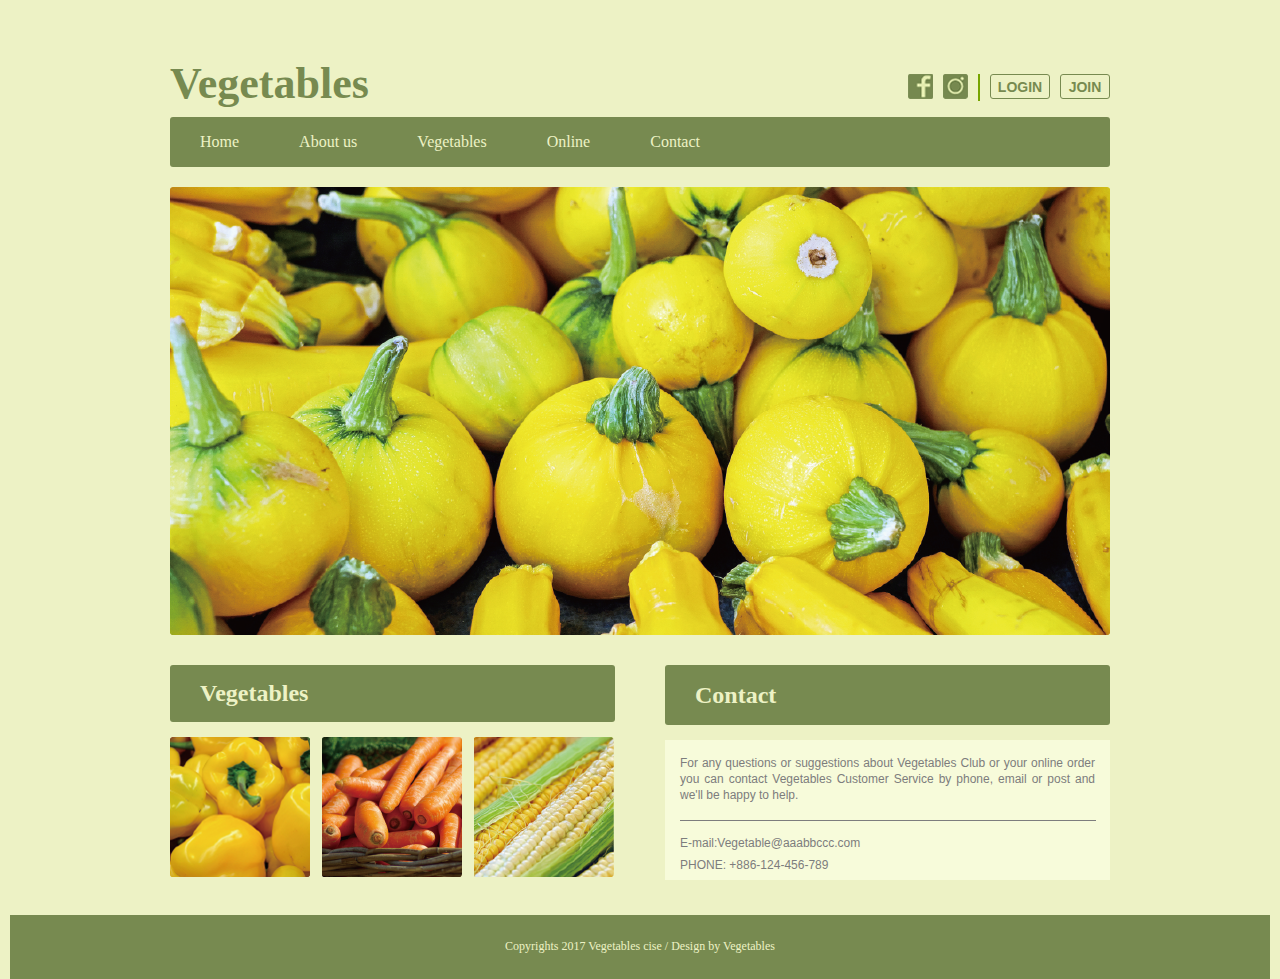
<file: Week3_WebDesign/index.html>
<html>
    <head>
        <meta charset="utf-8">
        <link rel="stylesheet" href="css/style.css">
    </head>
    <body>
        <div class="container">
            <header class="clear">
                <h1>Vegetables</h1>
                    <button id="join">JOIN</button>
                    <button id="login">LOGIN</button>
                    <hr color=#778A50/>
                <a href="#">
                    <img src="img/btn_instagram.png" alt="instergram">
                </a>
                <a href="#">
                    <img src="img/btn_facebook.png" alt="facebook">
                </a>
                
            </header>
            <div class="link">
                    <nav class="site-nav clear">
                            <ul>
                                <li><a href="#">Home</a></li>
                                <li><a href="#">About us</a></li>
                                <li><a href="#">Vegetables</a></li>
                                <li><a href="#">Online</a></li>
                                <li><a href="#">Contact</a></li>
                            </ul>
                        </nav>
            </div>
            <div class="mainImage">
                <img src="img/img_main_pumpkin.png" alt="主圖" width="940" height="448">

            </div>
            <div class="topic">
                <h2 id="Vegetables">Vegetables</h2>
                <h2 id="Contact">Contact</h2>
            </div> <!--topic-->
            <div class="contain-area clear">
                <div class="image">
                    <img src="img/img_vegetables_pepper.png" alt="柿子" width="140" height="140">
                    <img id = "red" src="img/img_vegetables_carrot.png" alt="紅蘿波" width="140" height="140">
                    <img src="img/img_vegetables_corn.png" alt="玉米" width="140" height="140">
                </div> <!--image-->
                <aside class="context">
                    <p id="paragraph">For any questions or suggestions about Vegetables Club or your online order you can contact Vegetables Customer Service by phone, email or post and we'll be happy to help.</p>
                    <hr color="#7D7D7D" size="1" width="414px"  align="center"/>
                    <p>E-mail:Vegetable@aaabbccc.com <br />
                       PHONE: +886-124-456-789</p>
                </aside> <!--context-->
            </div> <!--contain-area-->
            
        </div>  <!--container-->
        <footer>
            <p>Copyrights 2017 Vegetables cise / Design by Vegetables</p>
        </footer>
    </body>
</html>
</file>
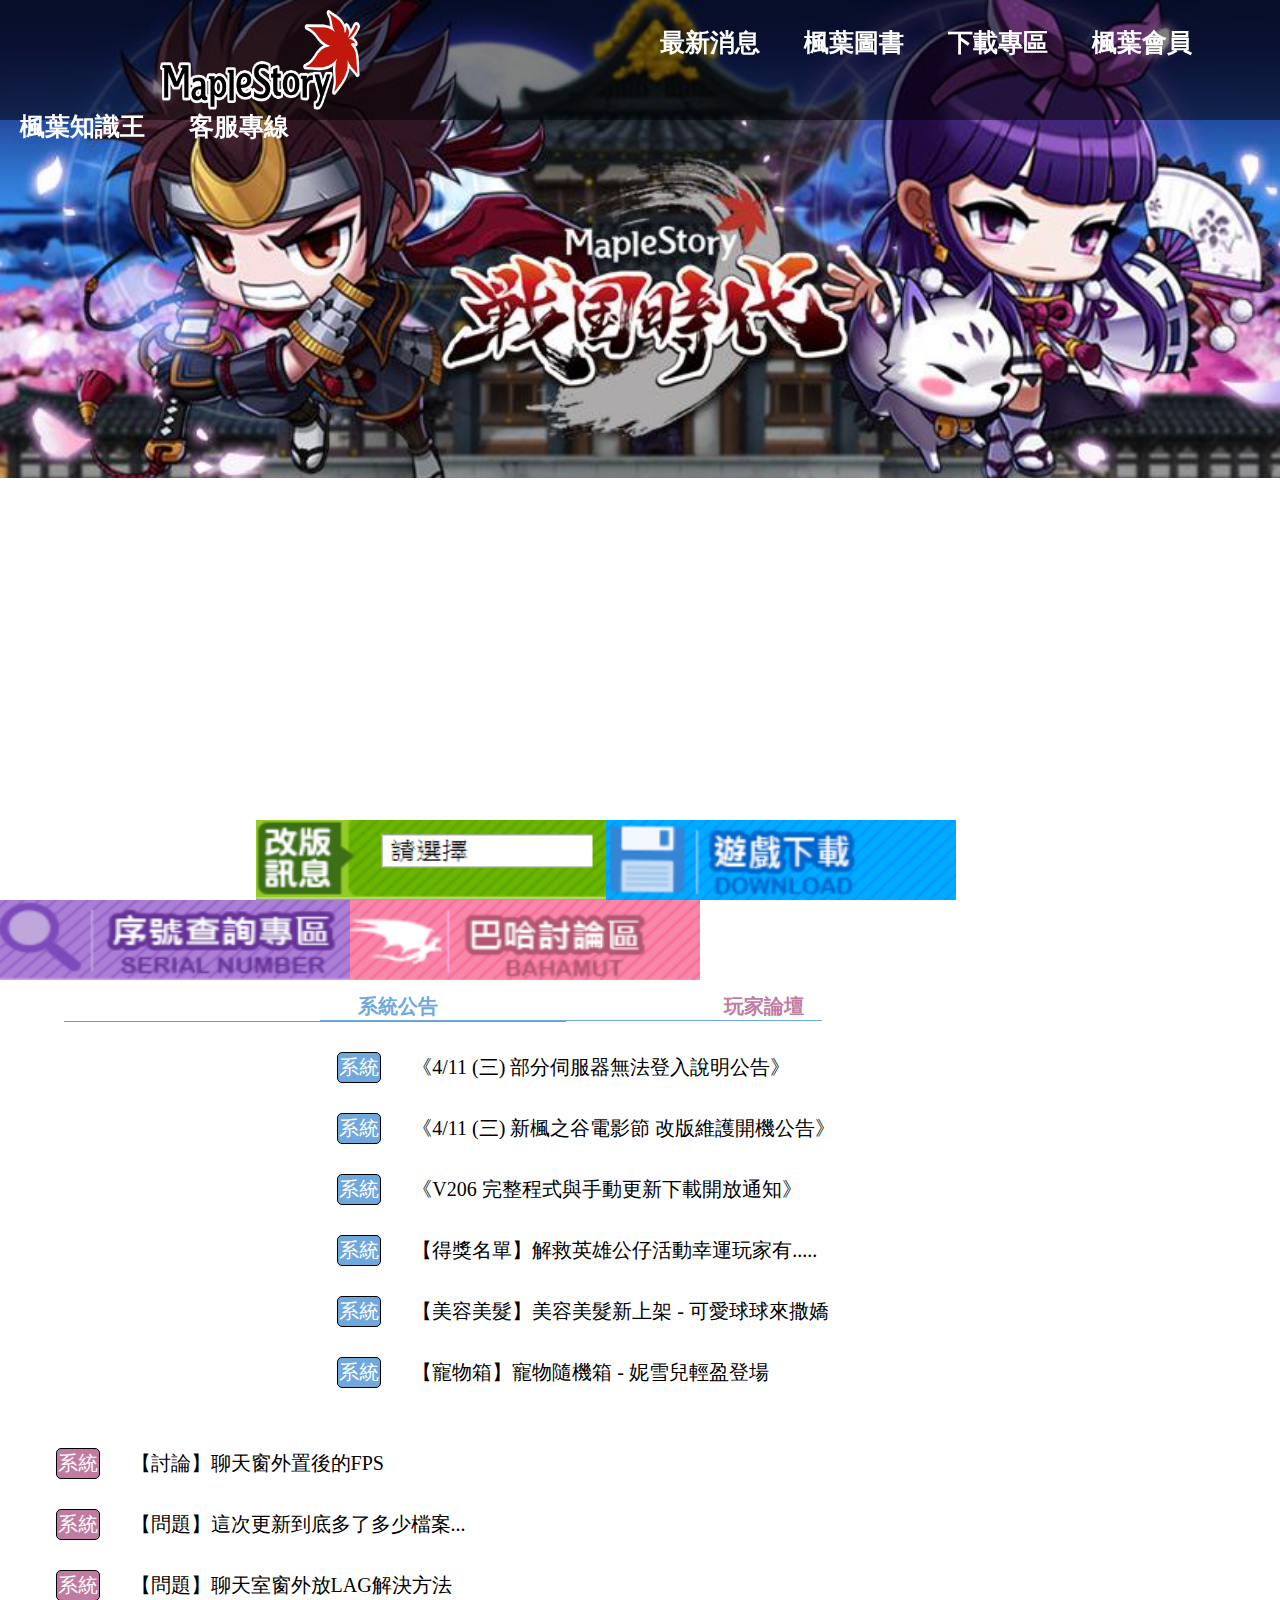
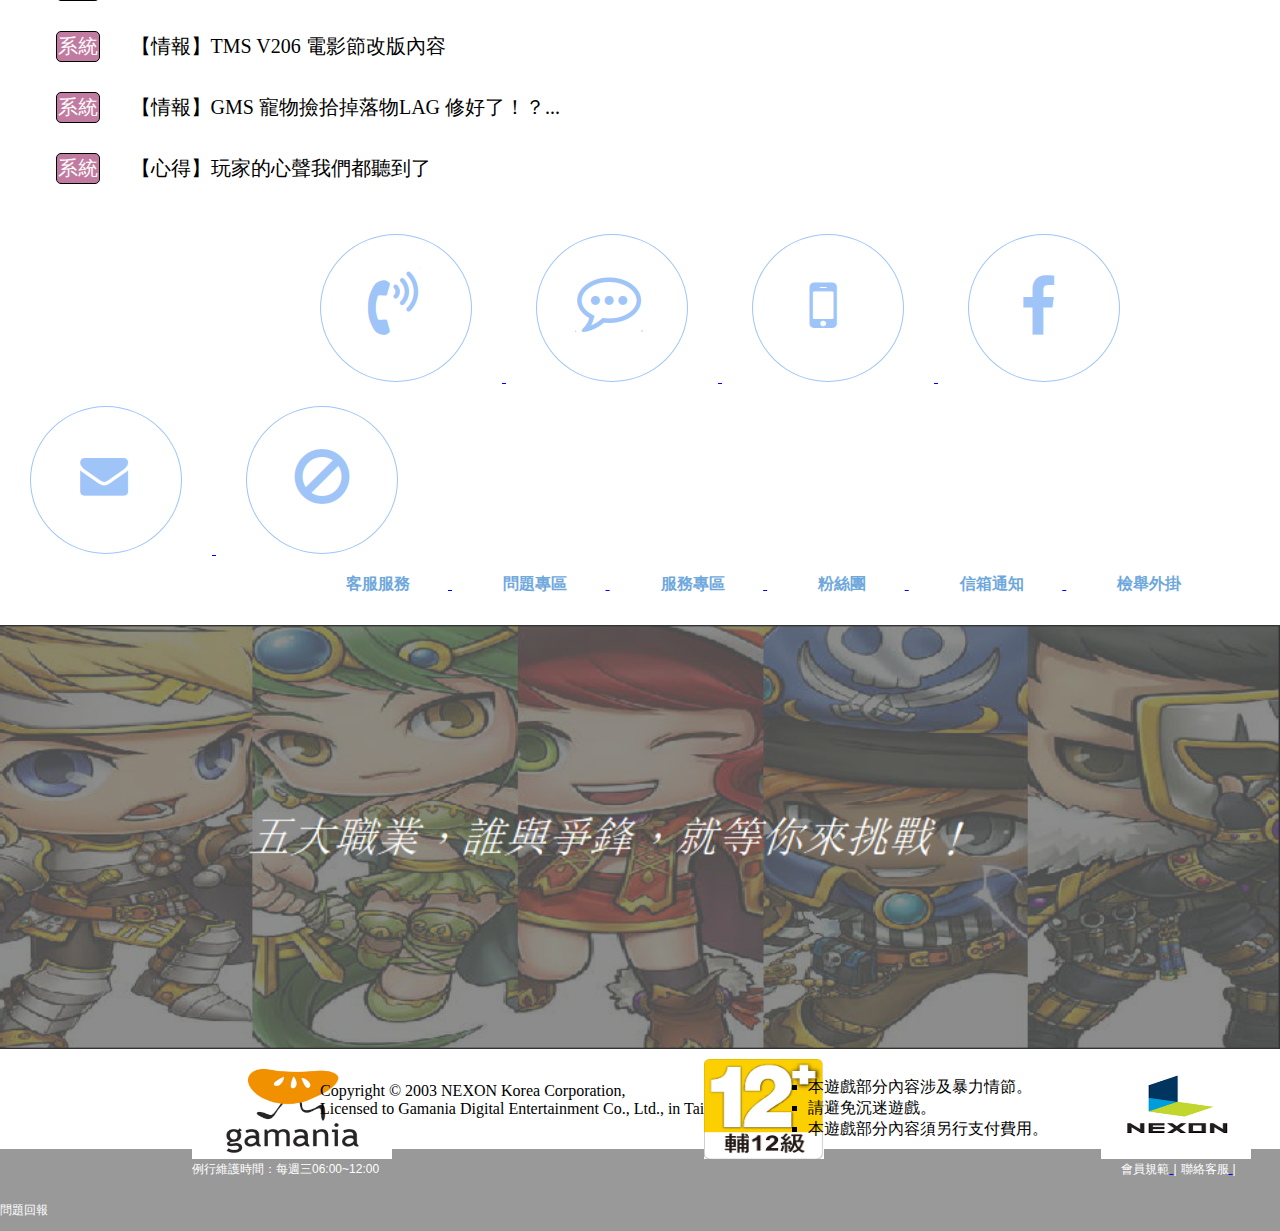
<file: Week5_WireFrame_MapleStory/index.html>
<html>

<head>
    <title>楓之谷</title>
    <meta charset="utf-8">
    <link rel="stylesheet" href="css/style.css">
</head>

<body>
    <div class="container">
        <header>
            <div class="header">
                <a href="#">
                    <img id="main_image" src="image/main_active.jpg" alt="主要活動">
                </a>
                <div id="openness">
                    <div id="openness-squ"></div>
                    <div id="logo">
                        <a href="#">
                            <img src="image/Logo.png" alt="Logo">
                        </a>
                    </div>
                    <div id="link">
                        <a id="news" href="#">最新消息</a>
                        <a href="#">楓葉圖書</a>
                        <a href="#">下載專區</a>
                        <a href="#">楓葉會員</a>
                        <a href="#">楓葉知識王</a>
                        <a href="#">客服專線</a>
                    </div>
                    <!--link-->
                </div>
                <!--openness-->
            </div>
            <!--header-->
        </header>
        <!--link-->
        <div class="tool-link">
            <a id="information" href="#">
                <img src="image/tool_1.PNG" alt="">
            </a>
            <a id="download" href="#">
                <img src="image/tool_2.PNG" alt="">
            </a>
            <a id="search" href="#">
                <img src="image/tool_3.PNG" alt="">
            </a>
            <a id="discuss" href="#">
                <img src="image/tool_4.PNG" alt="">
            </a>
        </div>
        <!--tool-link-->
        <div class="active">
            <p id="active-sys-main">系統公告</p>
            <p id="active-dis-main">玩家論壇</p>
            <hr id="sys-hr" color="#6fa8dc" size="1" width="500px" align="center" />
            <hr id="dis-hr" color="#c27ba0" size="1" width="500px" align="center" />
            <table id="active-sys">
                <tr>
                    <td class="active-sys-squ">系統</td>
                    <td>
                        <a href="#">《4/11 (三) 部分伺服器無法登入說明公告》</a>
                    </td>
                </tr>
                <tr>
                    <td class="active-sys-squ">系統</td>
                    <td>
                        <a href="#">《4/11 (三) 新楓之谷電影節 改版維護開機公告》</a>
                    </td>
                </tr>
                <tr>
                    <td class="active-sys-squ">系統</td>
                    <td>
                        <a href="#">《V206 完整程式與手動更新下載開放通知》</a>
                    </td>
                </tr>
                <tr>
                    <td class="active-sys-squ">系統</td>
                    <td>
                        <a href="#">【得獎名單】解救英雄公仔活動幸運玩家有.....</a>
                    </td>
                </tr>
                <tr>
                    <td class="active-sys-squ">系統</td>
                    <td>
                        <a href="#">【美容美髮】美容美髮新上架 - 可愛球球來撒嬌</a>
                    </td>
                </tr>
                <tr>
                    <td class="active-sys-squ">系統</td>
                    <td>
                        <a href="#">【寵物箱】寵物隨機箱 - 妮雪兒輕盈登場</a>
                    </td>
                </tr>

            </table>
            <table id="active-dis">
                <tr>
                    <td class="active-dis-squ">系統</td>
                    <td>
                        <a href="#">【討論】聊天窗外置後的FPS</a>
                    </td>
                </tr>
                <tr>
                    <td class="active-dis-squ">系統</td>
                    <td>
                        <a href="#">【問題】這次更新到底多了多少檔案...</a>
                    </td>
                </tr>
                <tr>
                    <td class="active-dis-squ">系統</td>
                    <td>
                        <a href="#">【問題】聊天室窗外放LAG解決方法</a>
                    </td>
                </tr>
                <tr>
                    <td class="active-dis-squ">系統</td>
                    <td>
                        <a href="#">【情報】TMS V206 電影節改版內容</a>
                    </td>
                </tr>
                <tr>
                    <td class="active-dis-squ">系統</td>
                    <td>
                        <a href="#">【情報】GMS 寵物撿拾掉落物LAG 修好了！？...</a>
                    </td>
                </tr>
                <tr>
                    <td class="active-dis-squ">系統</td>
                    <td>
                        <a href="#">【心得】玩家的心聲我們都聽到了</a>
                    </td>
                </tr>

            </table>
            <div class="button">
                <a href="#">
                    <div id="phone">
                        <img src="image/phone.png" alt="Phone">
                    </div>
                </a>
                <a href="#">
                    <div id="question">
                        <img src="image/question.png" alt="Question">
                    </div>
                </a>
                <a href="#">
                    <div id="cellphone">
                        <img src="image/cellphone.png" alt="Cellphone">
                    </div>
                </a>
                <a href="#">
                    <div id="facebook">
                        <img src="image/fb.png" alt="Facebook">
                    </div>
                </a>
                <a href="#">
                    <div id="email">
                        <img src="image/email.png" alt="E-mail">
                    </div>
                </a>
                <a href="#">
                    <div id="stop">
                        <img src="image/stop.png" alt="Stop">
                    </div>
                </a>
            </div>
            <div class="button-word">
                <a href="#">
                    <p id="service">客服服務</p>
                </a>
                <a href="#">
                    <p>問題專區</p>
                </a>
                <a href="#">
                    <p>服務專區</p>
                </a>
                <a href="#">
                    <p>粉絲團</p>
                </a>
                <a href="#">
                    <p>信箱通知</p>
                </a>
                <a href="#">
                    <p>檢舉外掛</p>
                </a>
            </div>
        </div>
        <!--active-->
        <div id="sec_image">
            <a href="#">
                <img src="image/sec_active.png" alt="second_active">
            </a>
        </div>
        <!--sec_image-->
        <div class="bottom">
            <a href="#">
                <img id="gamania_image" src="image/gamania_Banner.png" alt="Gamania">
            </a>
            <p id="declare">Copyright © 2003 NEXON Korea Corporation,
                <br />Licensed to Gamania Digital Entertainment Co., Ltd., in Taiwan.</p>
            <a href="#">
                <img id="counseling" src="image/Counseling.jpg" alt="Counseling12">
            </a>
            <ul id="warn" style="list-style-type:square;">
                <li>本遊戲部分內容涉及暴力情節。</li>
                <li>請避免沉迷遊戲。</li>
                <li>本遊戲部分內容須另行支付費用。</li>
            </ul>
            <a href="#">
                <img id="mark" src="image/nexon.png" alt="NEXON">
            </a>
        </div>
    </div>
    <!--container-->
    <footer>
        <p id="footer-time">例行維護時間：每週三06:00~12:00</p>
        <a href="#">
            <p>會員規範</p>
        </a>
        <p>|</p>
        <a href="#">
            <p>聯絡客服</p>
        </a>
        <p>|</p>
        <a href="#">
            <p>問題回報</p>
        </a>
    </footer>
</body>

</html>
</file>
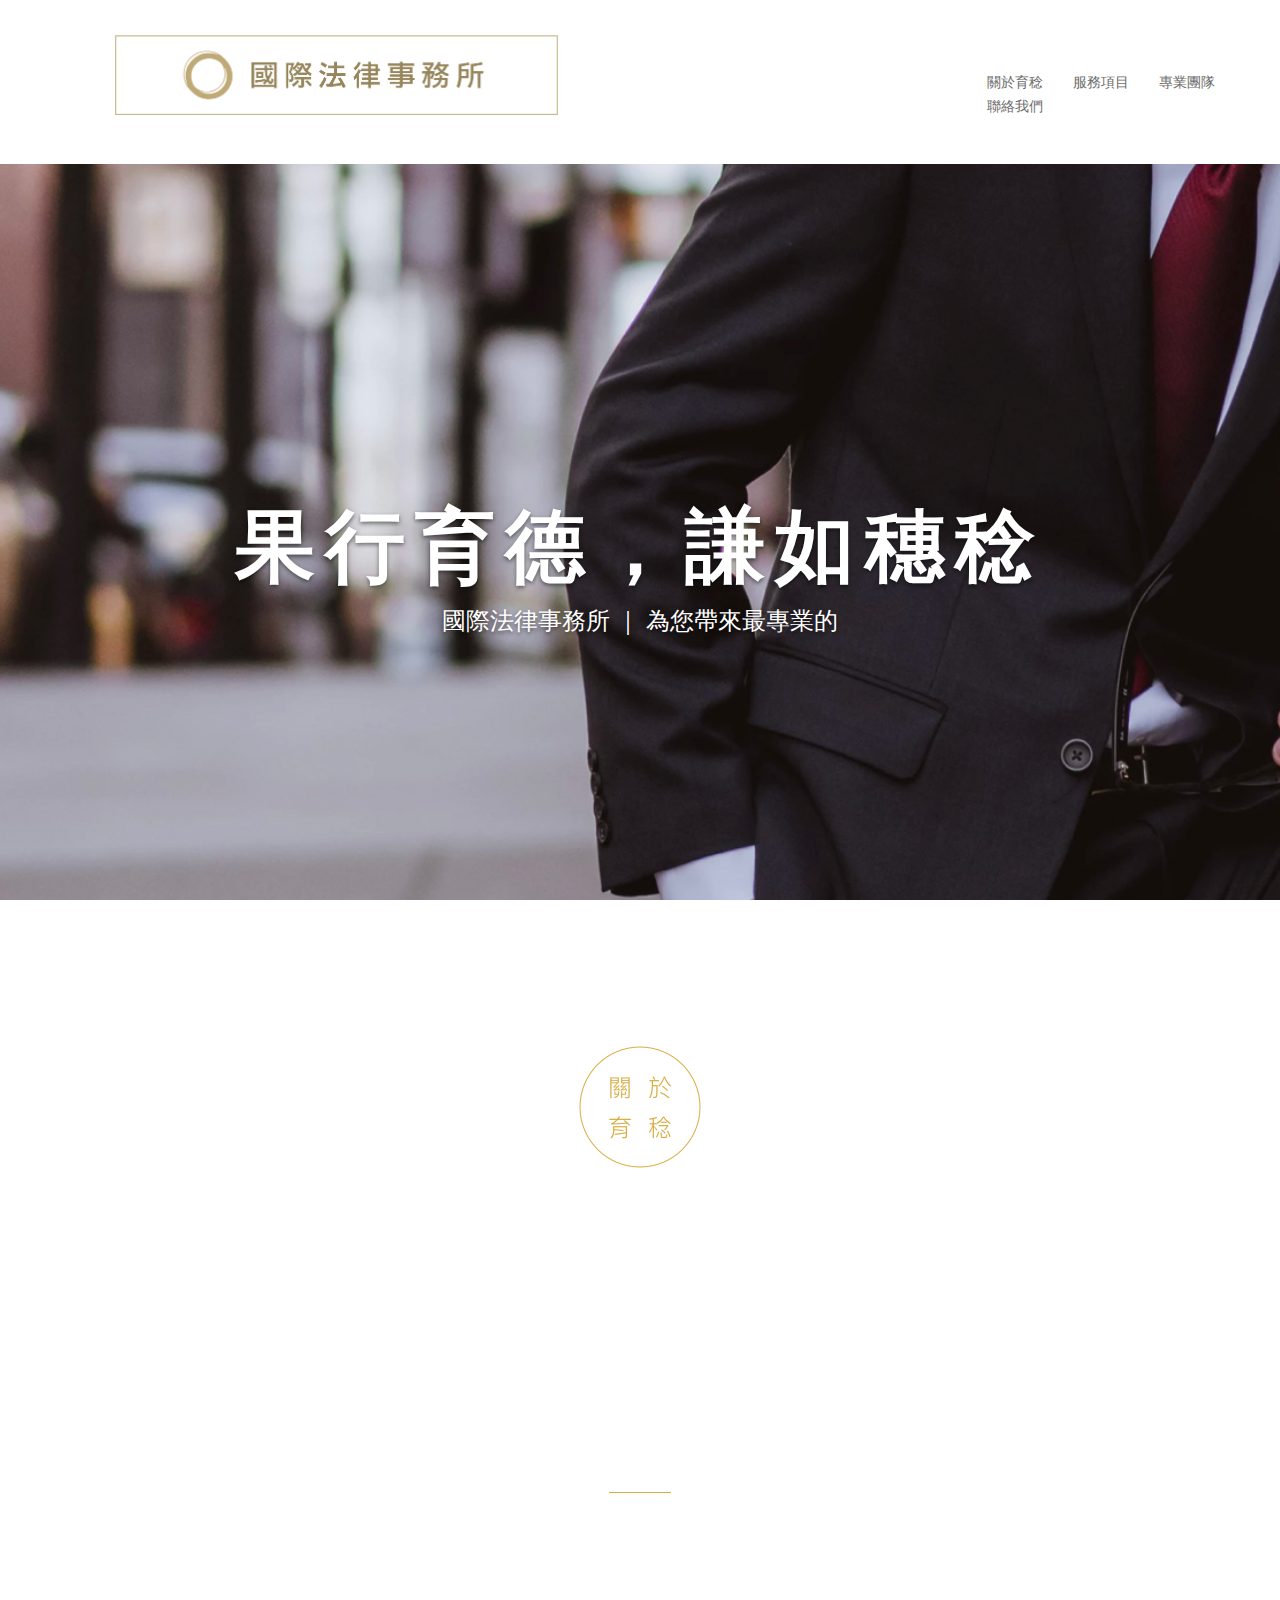
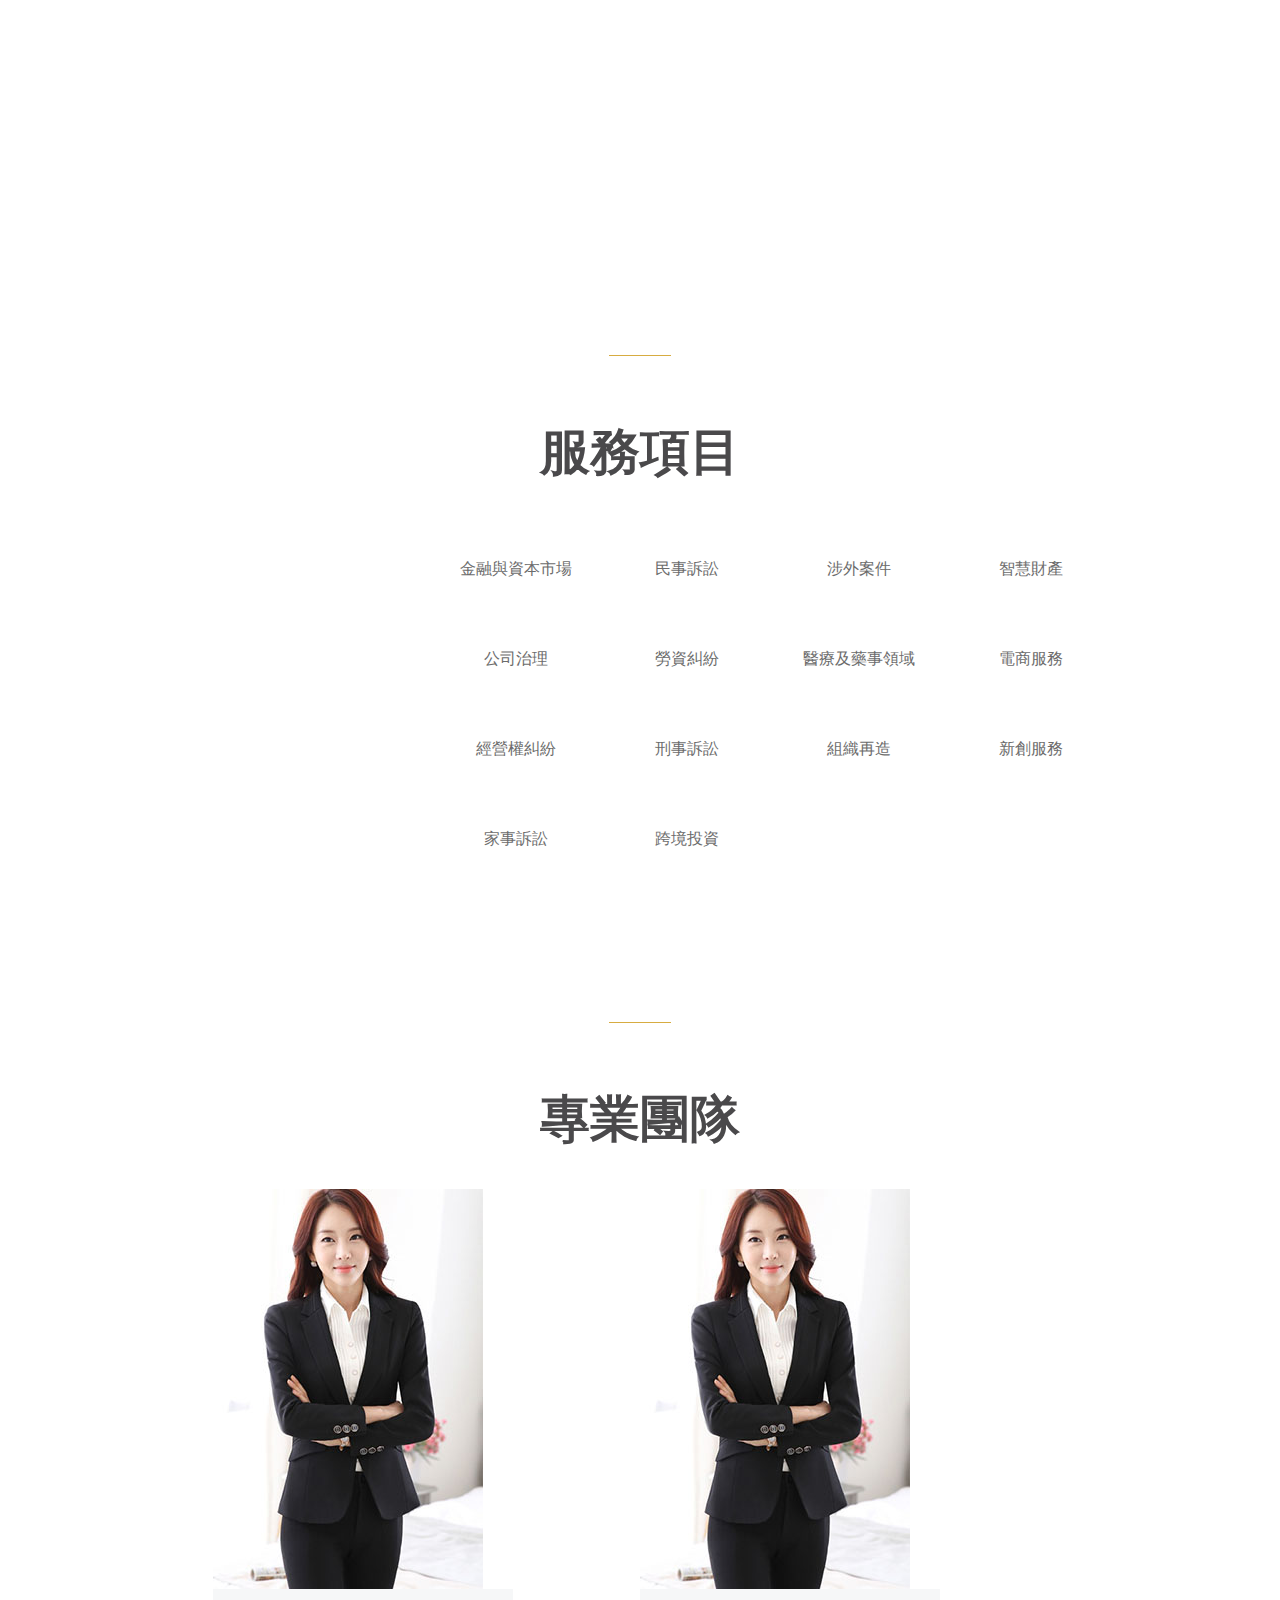
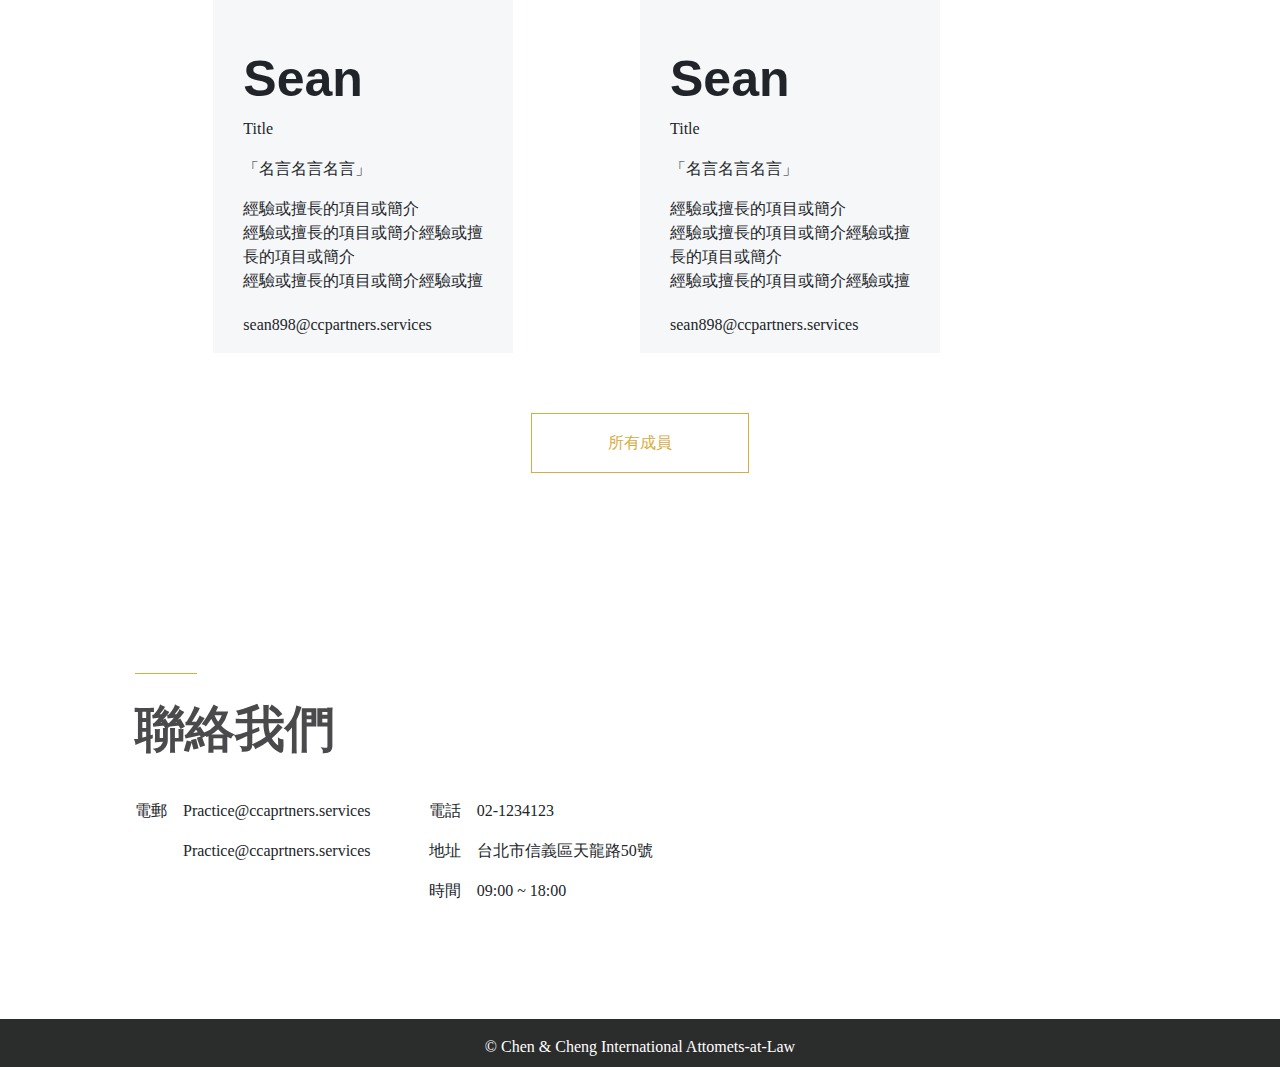
<file: Week9_Bootstrap/index.html>
<!DOCTYPE html>
<html lang="en">

<head>
    <meta charset="UTF-8">
    <meta name="viewport" content="width=device-width, initial-scale=1.0">
    <link rel="stylesheet" href="css/bootstrap.min.css">
    <link rel="stylesheet" href="css/style.css">
    <title>育稔</title>
</head>

<body>
    <header class="container-fluid">
        <div class="row">
            <div class="col-8">
                <a href="#block_1">
                    <img src="img/logo.png" alt="logo">
                </a>
            </div>
            <nav class="col-4">
                <ul class="row">
                    <li>
                        <a href="#block_2">關於育稔</a>
                    </li>
                    <li>
                        <a href="#block_3">服務項目</a>
                    </li>
                    <li>
                        <a href="#block_4">專業團隊</a>
                    </li>
                    <li>
                        <a href="#block_5">聯絡我們</a>
                    </li>
                </ul>
            </nav>
        </div>
    </header>
    <div id="block_1" class="container-fluid">
        <div class="row">
            <h1 class="col-12 text-center">果行育德，謙如穗稔</h1>
            <p class="col-12 text-center">國際法律事務所 ｜ 為您帶來最專業的</p>
        </div>
    </div>
    <!--block_1-->
    <div id="block_2" class="container-fluid">
        <h2 class="text-center">
            <img src="img/about-icon.png" alt="關於育稔">
        </h2>
        <div class="row">
            <p class="col-12">育稔源起：
                <span>『果行育德，謙如穗稔』</span>，以果敢謙遜的態度看待自己…</p>
            <p class="col-12"></p>
            <p class="col-12">本所中文名稱「育稔」，旨在成為孕育卓越夥伴之溫床；灌溉客戶事業之泉源，期望工作夥伴及客戶，都能在本所的環境中成長茁壯，飽滿豐收， 此即「稔」之意。為了達到「稔」的境界，我們不設限「育」的方法，這就必須提到本所商標，這是以兩位創所律師名字縮寫所構成的無限圖樣，而無限圖樣上有著豐收的稻穗，
                諭示著永遠應將「稔」的概念至於上位，「育」的方法不應受到教條、刻板印象限制。
            </p>
            <hr>
            <p class="col-12">因此，我們是農人，以踏實勤勉之心處事，以謙和如穗之心待人，同時也是陽光、空氣、水， 要使稻穗飽滿，就必須具備天時地利與人和等一切條件，而本所的職責與期許，就是提供一切條件達於「稔」。
            </p>
            <p class="col-12"></p>
            <p class="col-12">若您問我們是誰？如何看待自己？我們會這樣回答：「我們是一個生態系，是大自然的一部份。」故當您有案件或事業需要協助，我們有豐富經歷化作的沃土， 有完整專業團隊提供陽光、空氣、水等資源，協助您飽滿豐收。 因此，若有緣分，我們誠摯歡迎您成為這個生態系的一部份，一同共存共榮。
            </p>
        </div>
    </div>
    <!--block_2-->
    <div id="block_3" class="container-fluid">
        <hr>
        <h2 class="col-12 text-center">服務項目</h2>
        <div class="container-fluid">
            <div class="row">
                <div id="block" class="col-xl-2 col-lg-4 col-sm-6 ml-md-15">
                    <p>金融與資本市場</p>
                </div>
                <div id="block" class="col-xl-2 col-lg-4 col-sm-6 ml-md-15">
                    <p>民事訴訟</p>
                </div>
                <div id="block" class="col-xl-2 col-lg-4 col-sm-6 ml-md-15">
                    <p>涉外案件</p>
                </div>
                <div id="block" class="col-xl-2 col-lg-4 col-sm-6 ml-md-15">
                    <p>智慧財產</p>
                </div>
                <div class="w-100"></div>
                <div id="block" class="col-xl-2 col-lg-4 col-sm-6 ml-md-15">
                    <p>公司治理</p>
                </div>
                <div id="block" class="col-xl-2 col-lg-4 col-sm-6 ml-md-15">
                    <p>勞資糾紛</p>
                </div>
                <div id="block" class="col-xl-2 col-lg-4 col-sm-6 ml-md-15">
                    <p>醫療及藥事領域</p>
                </div>
                <div id="block" class="col-xl-2 col-lg-4 col-sm-6 ml-md-15">
                    <p>電商服務</p>
                </div>
                <div class="w-100"></div>
                <div id="block" class="col-xl-2 col-lg-4 col-sm-6 ml-md-15">
                    <p>經營權糾紛</p>
                </div>
                <div id="block" class="col-xl-2 col-lg-4 col-sm-6 ml-md-15">
                    <p>刑事訴訟</p>
                </div>
                <div id="block" class="col-xl-2 col-lg-4 col-sm-6 ml-md-15">
                    <p>組織再造</p>
                </div>
                <div id="block" class="col-xl-2 col-lg-4 col-sm-6 ml-md-15">
                    <p>新創服務</p>
                </div>
                <div class="w-100"></div>
                <div id="block" class="col-xl-2 col-lg-4 col-sm-6 ml-md-15">
                    <p>家事訴訟</p>
                </div>
                <div id="block" class="col-xl-2 col-lg-4 col-sm-6 ml-md-15">
                    <p>跨境投資</p>
                </div>
            </div>
        </div>
    </div>
    <!--block_3-->
    <div id="block_4" class="container-fluid">
        <hr>
        <h2 class="text-center">專業團隊</h2>
        <div class="container-fluid">
            <div class="row">
                <div class="col"></div>
                <div class="col-xl-4 ">
                    <div class="row member">
                        <img src="img/member-img.jpg" alt="">
                        <div class="info">
                            <h3>Sean</h3>
                            <p class="title">Title</p>
                            <p class="title">「名言名言名言」</p>
                            <p class="skill">經驗或擅長的項目或簡介
                                <br>經驗或擅長的項目或簡介經驗或擅
                                <br>長的項目或簡介
                                <br> 經驗或擅長的項目或簡介經驗或擅</p>
                            <p class="email">sean898@ccpartners.services</p>
                        </div>
                    </div>
                </div>
                <div class="col-xl-4">
                    <div class="row member">
                        <img src="img/member-img.jpg" alt="">
                        <div class="info">
                            <h3>Sean</h3>
                            <p class="title">Title</p>
                            <p class="title">「名言名言名言」</p>
                            <p class="skill">經驗或擅長的項目或簡介
                                <br>經驗或擅長的項目或簡介經驗或擅
                                <br>長的項目或簡介
                                <br> 經驗或擅長的項目或簡介經驗或擅</p>
                            <p class="email">sean898@ccpartners.services</p>
                        </div>
                    </div>
                </div>
                <div class="col"></div>
            </div>
        </div>
        <div class="row">
            <div class="col"></div>
            <div class="col-xl-2 all_member">
                <a href="#">所有成員</a>
            </div>
            <div class="col"></div>
        </div>
    </div>
    <!--block_4-->
    <div id="block_5" class="container-fluid">
        <div class="row">
            <div class="col-xl-4">
                <hr>
                <h2>聯絡我們</h2>
            </div>
        </div>
        <div class="row">
            <div class="col-xl-3">
                <div class="d-flex flex-row">
                    <p>電郵&nbsp;&nbsp;&nbsp;&nbsp;</p>
                    <div>
                        <p>Practice@ccaprtners.services</p>
                        <p>Practice@ccaprtners.services</p>
                    </div>
                </div>
            </div>
            <div class="col-xl-3">
                <div class="d-flex flex-row">
                        <p>電話&nbsp;&nbsp;&nbsp;&nbsp;</p>
                        <p>02-1234123</p>
                </div>
                <div class="d-flex flex-row">
                            <p>地址&nbsp;&nbsp;&nbsp;&nbsp;</p>
                            <p>台北市信義區天龍路50號</p>
                    </div>
                    <div class="d-flex flex-row">
                                <p>時間&nbsp;&nbsp;&nbsp;&nbsp;</p>
                                <p>09:00 ~ 18:00</p>
                        </div>
            </div>
        </div>
    </div>
    <!--block_5-->
    <footer>
        <p class="text-center">© Chen & Cheng International Attomets-at-Law</p>
    </footer>
    <script src="js/bootstrap.min.js"></script>
    <script src="js/jquery.js"></script>
</body>

</html>
</file>
<file: Week3_WebDesign/css/style.css>
html{

    background-color: #EDF2C5
}
body{
    max-width: 1260px;
    height: 940px;
    margin-right:auto;
    margin-left:auto;

}
header{
    
    /* padding-top:53px; */
}
header h1{
    margin:0px;
    padding-top: 50px;
    float: left;
    font-family: Arial Black;
    font-size: 44px ;
    color:#778A50;
}
header hr{
    width: 0px;
    height: 25px;
    float: right;
    margin-right:5px;
    margin-left: 5px;
    margin-top:66px;
    
}

header button{
    margin-top:66px;
    background-color: #EDF2C5; 
    border:1px solid #778A50;
    float: right;
    border-radius: 3px;
    font-family: Arial ;
    font-weight: bold;
    color: #778A50;
    font-size:14px;
    text-align:center;
    vertical-align: text-top;
}
#join{
    margin-left:5px;
    width: 50px;  
    height: 25px;
}
#login{
    margin-left:5px;
    margin-right:5px;
    width: 60px;  
    height: 25px;
}

header img{
    float: right;
    padding-top:66px;
    padding-right: 5px;
    padding-left: 5px;
}
.mainImage{
    margin-top:20px;
}
/*container*/
.container{
    max-width: 940px;
    margin-left: 160px ;
    margin-right: 160px ;
}
.site-nav{
    margin-top:8px;
    background-color: #778A50;
    border-radius: 3px;
  }
.site-nav ul{
    margin:0px;
    padding:0px;
    
}
.site-nav li{
    list-style: none;
    float:left;
}
.site-nav a{
    display:block;
    color: #edf2c5;
    font-family: Arial Black;
    text-decoration: none;
    font-size: 16px;
    padding:16px 30px;
}

/*topic*/
.topic{
    font-size: 16px;
    font-family: Arial Black;
    color: #edf2c5;
}
.topic h2{
    margin-top:30px;
    margin-bottom: 15px;
    padding-left:30px;

    background-color: #778a50;
    width: 415px;
    border-radius: 3px;
   
}
#Vegetables{
    padding-top:15px;
    padding-bottom: 15px;
    float: left;
}
#Contact{
    padding-top:17px;
    padding-bottom: 16px;
    float: right;
}

/*contain-area*/
.contain-area {
    margin:0px;
}
.image{

    width:445px;
    height:140px;
    float:left;
}
#red{
    margin-left:8px;
    margin-right:8px;
}
.context{
    font-family: Arial ;
    background-color: #f7fbda;
    width:445px;
    height: 140px;
    float:right;
}
.context p{
    padding-left: 15px;
    padding-right: 15px;
    font-size: 12px;

    color: #7d7d7d;
    line-height: 1.83;
    text-align: justify;
}
#paragraph{
    margin:0px;
    padding-top:16px;
    padding-bottom: 8px;
    line-height: 1.33;
    font-family: Arial;
}


/*footer*/
footer p{
    margin-top:35px;
    background-color: #778A50;
    color: #EDF2C5;
    text-align: center;
    font-size: 12px;
	padding-bottom: 25px;
	padding-top: 24px;
}
.clear:after {
	content:"";
	display: block;
	clear: both;
}
</file>
<file: Week5_WireFrame_MapleStory/css/style.css>
html{
   background: #b3b3b3;
}
body{
    background: white;
    display: block;
    /* left: 25%; */
    width: 100%;
    margin: 0;

}

/*header*/
.header{
    display: block;
    position: relative;
    margin-bottom: 30px;
    width: 100%;
    height: 790px;
}
#main_image{
    position: absolute;
    width: 100%;
    z-index:1;
}
#openness{
    width:100%;
    height: 120;
}
#openness-squ {
    position: fixed;
    width: 100%;
    height: 120px;
    background: black;
    opacity: 0.5;
    z-index:2;
}
#logo{
    position: fixed;
    margin-left: 160px;
    z-index:4;
}
#logo img{
    margin-top:5%;
    width: 200;
    height: 100;
}
#logo img:hover{
    background: #aaa;
}
#link{
    width: 100%;
    position: fixed;
    z-index:3;
}
#link a{
    display: inline-block;
    font-size: 25px;
    margin: 2% 20px;
    color: white;
    font-weight: bolder;
    text-decoration: none;
}
#link a:hover{
    color: #fc3a63; /* 當滑鼠經過時，超連結文字顏色變成桃紅色 */
    position: relative; /* 當滑鼠經過超連結時，超連結往右下位移1像素 */
    top: 1px;
    left: 1px;
}
#news{
    padding-left: 50%;
}

/*tool-link*/
#information{
    display: inline-block;
    float: left;
    padding-left: 20%;
}
#information img{
    width: 350;
    height: 80;
}
#download{
    display: inline-block;
    float: left;
}
#download img{
    width: 350;
    height: 80;
}
#search{
    display: inline-block;
    float: left;
}
#search img{
    width: 350;
    height: 80;
}
#discuss{
    display: inline-block;
}
#discuss img{
    width: 350;
    height: 80;
}


/*active*/
#active-sys{
    display: inline-block;
    font-size: 20;
    padding-left: 24%;
}
#active-sys-main{
    display: inline-block;
    padding-top: 1%;
    margin:0;
    padding-left: 28%; 
    font-weight: bolder;
    color: #6fa8dc;
    font-size:20;
}
#active-sys {
    border-collapse: separate;
    -webkit-border-vertical-spacing: 30px; 
    -webkit-border-horizontal-spacing: 30px;
}
#active-sys td a{
    text-decoration: none;
    color:black
}
#active-sys td a:hover{
    color: blue; /* 當滑鼠經過時，超連結文字顏色變成桃紅色 */
    position: relative; /* 當滑鼠經過超連結時，超連結往右下位移1像素 */
    top: 1px;
    left: 1px;
}
.active-sys-squ{
    border:1px black solid;
    border-radius: 5px;
    background:#6fa8dc;  
    color: white;
    text-align:center;
}


#active-dis{
    display: inline-block;
    font-size:20;
    padding-left: 2%;
}
#active-dis-main{
    display: inline-block;
    margin: 0;
    padding-top: 10px;
    padding-left: 22%;
    padding-right: 30%;
    font-weight: bolder;
    font-size:20;
    color: #c27ba0;
}
#active-dis {
    border-collapse: separate;
    -webkit-border-vertical-spacing: 30px; 
    -webkit-border-horizontal-spacing: 30px;
}
#active-dis td a{
    text-decoration: none;
    color:black;
}
#active-dis td a:hover{
    color: blue; /* 當滑鼠經過時，超連結文字顏色變成桃紅色 */
    position: relative; /* 當滑鼠經過超連結時，超連結往右下位移1像素 */
    top: 1px;
    left: 1px;
}
.active-dis-squ{
    border:1px black solid;
    border-radius: 5px;
    background:#c27ba0;
    color:white;
    text-align:center;
}

#sys-hr{
    display: inline-block;
    margin-top: 0;
    margin-bottom: 0;
    margin-left:25%;
    /* margin: 0 5%; */
}
#dis-hr{
    display: inline-block;
    margin-top: 0;
    margin-bottom: 0;
    margin-left:5%;
    /* margin: 0 5%; */
}

/*Button*/
#phone{
    display: inline-block;
    position: relative;
    margin-top:20px;
    margin-left: 25%;
    margin-right: 30px;
    width: 150;
    height: 146;
    border:1px #9fc5f8 solid;
    border-radius: 50%;
   
}
#phone img{
    position: absolute;
    text-align: center;
    top:22%;
    left:30%;
}
#question{
    display: inline-block;
    position: relative;
    margin-top:20px;
    margin-left: 30px;
    margin-right: 30px;
    width: 150;
    height: 146;
    border:1px #9fc5f8 solid;
    border-radius: 50%;
    text-align: center;
}
#question img{
    position: absolute;
    top:28%;
    left:25%;
}
#cellphone{
    display: inline-block;
    position: relative;
    margin-top:20px;
    margin-left: 30px;
    margin-right: 30px;
    width: 150;
    height: 146;
    border:1px #9fc5f8 solid;
    border-radius: 50%;
    text-align: center;
}
#cellphone img{
    position: absolute;
    top:28%;
    left:30%;
}
#facebook{
    display: inline-block;
    position: relative;
    margin-top:20px;
    margin-left: 30px;
    margin-right: 30px;
    width: 150;
    height: 146;
    border:1px #9fc5f8 solid;
    border-radius: 50%;
    text-align: center;
}
#facebook img{
    position: absolute;
    top:25%;
    left:30%;
}
#email{
    display: inline-block;
    position: relative;
    margin-top:20px;
    margin-left: 30px;
    margin-right: 30px;
    width: 150;
    height: 146;
    border:1px #9fc5f8 solid;
    border-radius: 50%;
    text-align: center;
}
#email img{
    position: absolute;
    top:33%;
    left:30%;
}
#stop{
    display: inline-block;
    position: relative;
    margin-top:20px;
    margin-left: 30px;
    margin-right: 30px;
    width: 150;
    height: 146;
    border:1px #9fc5f8 solid;
    border-radius: 50%;
    text-align: center;
}
#stop img{
    position: absolute;
    top:28%;
    left:30%;
}
.button-word p{
    display: inline-block;
    font-weight: bold;
    color: #6fa8dc;
    margin-left: 4%;
    margin-right: 3%;
    margin-bottom: 30px;    
}
#service{
    margin-left: 27%;
    margin-right: 3%;
    text-decoration: none;
}

/*second_image*/
#sec_image{
    margin-bottom:10px;
}
#sec_image img{
    width: 100%;
}
/*Bottom*/
.bottom{
    position: relative;
    width: 100%;
    height: 10%;
}
#gamania_image{
    display: inline-block;
    position: absolute;
    left: 15%;
    width: 200;
    height: 100;
}
#declare{
    display: inline-block;
    position: absolute;
    left: 25%;
    top: 25%;
    margin:0;
    font-size: 16;
}
#counseling{
    display: inline-block;
    position: absolute;
    left: 55%;
    width: 120;
    height: 100;
}
#warn{
    display: inline-block;
    position: absolute;
    top: 7px;
    top:20%;
    left: 60%;
    margin:0;
    font-size: 16;
}
#marn li{
    padding: 10%;
}
#mark{
    display: inline-block;
    position: absolute;
    left: 86%;
    width: 150;
    height: 100;
}
/*footer*/
footer{
    width:100%;
    background: #999999;
}
#footer-time{
    float: left;
    padding-left: 15%;
    padding-right: 58%;
}
footer p{
    display: inline-block;
    font-size: 12;
    font-family: Arial, Helvetica, sans-serif;
    color: white;
}
</file>
<file: Week9_Bootstrap/css/style.css>
h2{
    margin-bottom: 40px; 
    font-size: 50px;
    font-weight: 600;
    color: #4a494b;
}
p{
    font-family: 'Microsoft JhengHei'
}
header .row{
    padding: 35px 0 15px 100px;
}
header .col-8 img{
    width: 443px;
    height: 80px;
}
header li{
    display: block;
    margin-right: 30px;
    list-style-type: none;
}
header a{
    font-size: 14px;
    color: #6c6c6c;

}
header a:hover{
    color: #d7ac41;
    text-decoration: unset;
}

#block_1{
    padding-top: 335px;
    height: 782px;
    background: url(../img/top-banner.jpg) fixed;
    background-size: cover;
}
#block_1 h1{
    color: white;
    font-weight: 600;
    letter-spacing: 10px;
    text-shadow: 0 2px 4px rgba(0,0,0,0.5);
    font-size: 80px;
}
#block_1 p{
    color: white;
    font-size: 24px;
    text-shadow: 0 2px 4px rgba(0,0,0,0.5);
}

#block_2{
    padding: 100px 335px;
    background: url(../img/about-bg.jpg) fixed;
    background-size: cover;
}
#block_2 img{
    margin-bottom: 40px;
}
#block_2 p{
    color: white;
    font-size: 16px;
    font-weight: 300;
    line-height: 1.62;
}
#block_2 hr{
    margin: 40px auto;
    border-top: #d7ac41 solid 1px;
    width: 62px;
}

#block_3{
    padding: 75px 0 100px 0;
    height: 667px;
    background: url(../img/service-bg.jpg) fixed;
    background-size: cover;
}
#block_3 hr{
    padding: 25px 0;
    border-top: #d7ac41 solid 1px;
    width:62px;
}
#block_3 .container-fluid{
    padding-left: 445px;
}
#block{
    /* display: flex;
    flex-direction: row;
    /* justify-content: center; */
    /* margin: 0 30px 30px 0; */
    text-align: center;
    margin: 15px 15px;
    padding: 0;
    width: 270px;
    height: 60px;
    background-color: rgba(255, 255, 255, 0.8);
}
#block p{
    color: #6c6c6c;
    transform: translateY(20px);
}

#block_4{
    padding: 75px 0 100px 0;
}
/* #block_4 .member{
    width: 570px;
    height: 400px;
} */
#block4_img{
    width: 270px;
    height: 400px;
}
#block_4 hr{
    padding: 25px 0;
    border-top: #d7ac41 solid 1px;
    width:62px;
}

#block_4 .info {
    padding: 60px 30px 0 30px;
    background-color: #f6f7f8;
}
#block_4 h3{
    font-size: 50px;
    font-weight: 600;
}
#block_4 .title {
    margin-bottom: 16px;
    font-size: 16px;
    font-weight: 3000;
}
#block_4 .skill {
    margin-bottom: 20px;
    font-size: 16px;
    font-weight: 300;
}
#block_4 .email {
    font-size: 16px;
    font-weight: 300;
}
#block_4 .all_member {
    display: flex;
    flex-direction: row;
    justify-content: center;
    margin-top: 60px;
    border: #d7ac41 solid 1px;
}
#block_4 .all_member a {
    margin: 1.06rem;
    color: #d7ac41;
    text-decoration: unset;
}

#block_5 {
    padding: 75px 0 100px 135px;
    background: url(../img/footer-bg.jpg) fixed;
    background-size: 100% 100%;
}
#block_5 hr{
    margin: 25px 0;
    border-top: #d7ac41 solid 1px;
    width: 62px;
}
#block-5 p {
    margin: 0 16px 20px 0;
    font-size: 16px;
}

footer {
    height: 48px;
    padding: 16px;
    background-color: #2b2c2c;
}

footer p {
    font-size: 16px;
    color: white;
}
</file>
